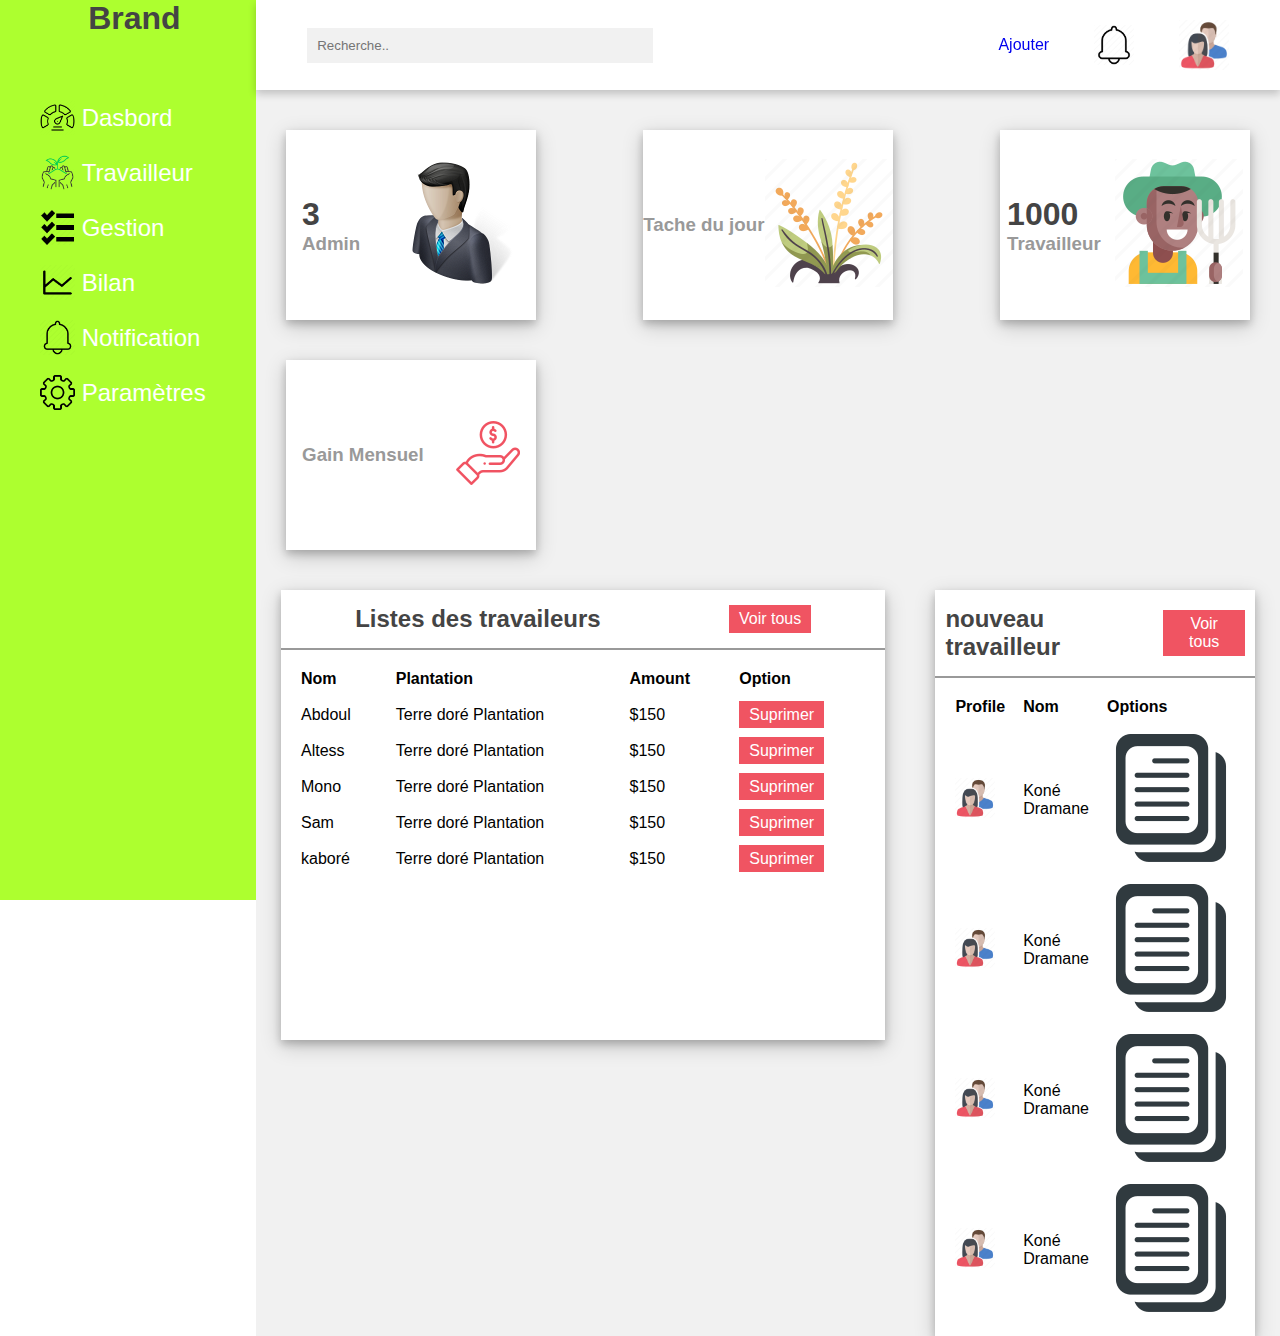
<file: index-admin.html>
<!DOCTYPE html>
<html lang="en">
<head>
    <meta charset="UTF-8">
    <meta http-equiv="X-UA-Compatible" content="IE=edge">
    <meta name="viewport" content="width=device-width, initial-scale=1.0">
    <title>ADMINSTRATEUR</title>
    <link rel="stylesheet" href="style-admin.css">
</head>
<body>
    <div class="side-menu">
        <div class="brand-name">
            <h1>Brand</h1>
        </div>
        <ul>
            <a href=""><i class="fa-solid fa-grid-horizontal fa-beat"></i> </a>
            <li> <img src="images/tb admin.png" alt="">&nbsp;<span> Dasbord</span></li>
            <li><img src="images/farmer.png" alt="">&nbsp;<span>Travailleur</span> </li>
            <li> <img src="images/task.webp" alt="">&nbsp;<span>Gestion</span>  </li>
            <li><img src="images/bilan.png" alt="">&nbsp;<span> Bilan</span></li>
            <li><img src="images/ic_notification-128.webp" alt="">&nbsp;<span>Notification</span> </li>
            <li><img src="images/__Settings-128.webp" alt="">&nbsp;<span>Paramètres</span> </li>

        </ul>
    </div>
    <div class="container">
        <div class="header">
            <div class="nav">
                <div class="search">
                    <input type="text" placeholder="Recherche..">
                </div>
                <div class="user">
                    <a href="#" class="btn"> Ajouter</a>
                    <img src="images/ic_notification-128.webp" alt="">
                    <div class="img-case">
                        <img src="images/users.webp" alt="">
                    </div>
                </div>
            </div>
        </div>
        <div class="content">
            <div class="cards">
                <div class="card">
                    <div class="box">
                        <h1>3</h1>
                        <h3>Admin</h3>
                    </div>
                    <div class="icon-case">
                        <img src="images/admin.webp" alt="">
                    </div>
                </div>
                <div class="card">
                    <div class="box">
                        <h3>Tache du jour</h3>
                    </div>
                    <div class="icon-case">
                        <img src="images/plants.webp" alt="">
                    </div>
                </div>
                <div class="card">
                    <div class="box">
                        <h1>1000</h1>
                        <h3>Travailleur</h3>
                    </div>
                    <div class="icon-case">
                        <img src="images/profession_avatar.webp" alt="">
                    </div>
                </div>
                <div class="card">
                    <div class="box">
                        <h3>Gain Mensuel</h3>
                    </div>
                    <div class="icon-case">
                        <img src="images/income.png" alt="">
                    </div>
                </div>
            </div>
            <div class="content-2">
                <div class="recent-payments">
                    <div class="title">
                        <h2>Listes des travaileurs</h2>
                        <a href="#" class="bnt"> Voir tous </a>
                    </div>
                    <table>
                        <tr>
                          <th>Nom</th>
                          <th>Plantation</th>
                          <th>Amount</th>
                          <th>Option</th>
                        </tr> 
                        <tr>
                            <td> Abdoul</td>
                            <td>Terre doré Plantation</td>
                            <td> $150</td>
                            <td> <a href="#" class="bnt">Suprimer</a></td>
                        </tr> 
                        <tr>
                            <td>Altess</td>
                            <td>Terre doré Plantation</td>
                            <td> $150</td>
                            <td> <a href="#" class="bnt">Suprimer</a></td>
                        </tr> 
                        <tr>
                            <td> Mono</td>
                            <td>Terre doré Plantation</td>
                            <td> $150</td>
                            <td> <a href="#" class="bnt">Suprimer</a></td>
                        </tr> 
                        <tr>
                            <td> Sam</td>
                            <td>Terre doré Plantation</td>
                            <td> $150</td>
                            <td> <a href="#" class="bnt">Suprimer</a></td>
                        </tr> 
                        <tr>
                            <td> kaboré</td>
                            <td>Terre doré Plantation</td>
                            <td> $150</td>
                            <td> <a href="#" class="bnt">Suprimer</a></td>
                        </tr> 
                      </table>
                </div>
                
                <div class="new-students">
                    <div class="title">
                        <h2>nouveau travailleur</h2>
                        <a href="#" class="bnt"> Voir tous </a>
                    </div>
                    <table>
                        <tr>
                            <th>Profile</th>
                            <th>Nom</th>
                            <th>Options</th>
                        </tr>
                        <tr>
                            <td><img src="images/users.webp" alt=""></td>
                            <td> Koné Dramane</td>
                            <td><img src="images/news-128 (1).webp" alt=""></td>
                        </tr>
                        <tr>
                            <td><img src="images/users.webp" alt=""></td>
                            <td> Koné Dramane</td>
                            <td><img src="images/news-128 (1).webp" alt=""></td>
                        </tr>
                        <tr>
                            <td><img src="images/users.webp" alt=""></td>
                            <td> Koné Dramane</td>
                            <td><img src="images/news-128 (1).webp" alt=""></td>
                        </tr>
                        <tr>
                            <td><img src="images/users.webp" alt=""></td>
                            <td> Koné Dramane</td>
                            <td><img src="images/news-128 (1).webp" alt=""></td>
                        </tr>
                    </table>
                </div>
            </div>
            
        </div>
    </div>
</body>
</html>
</file>
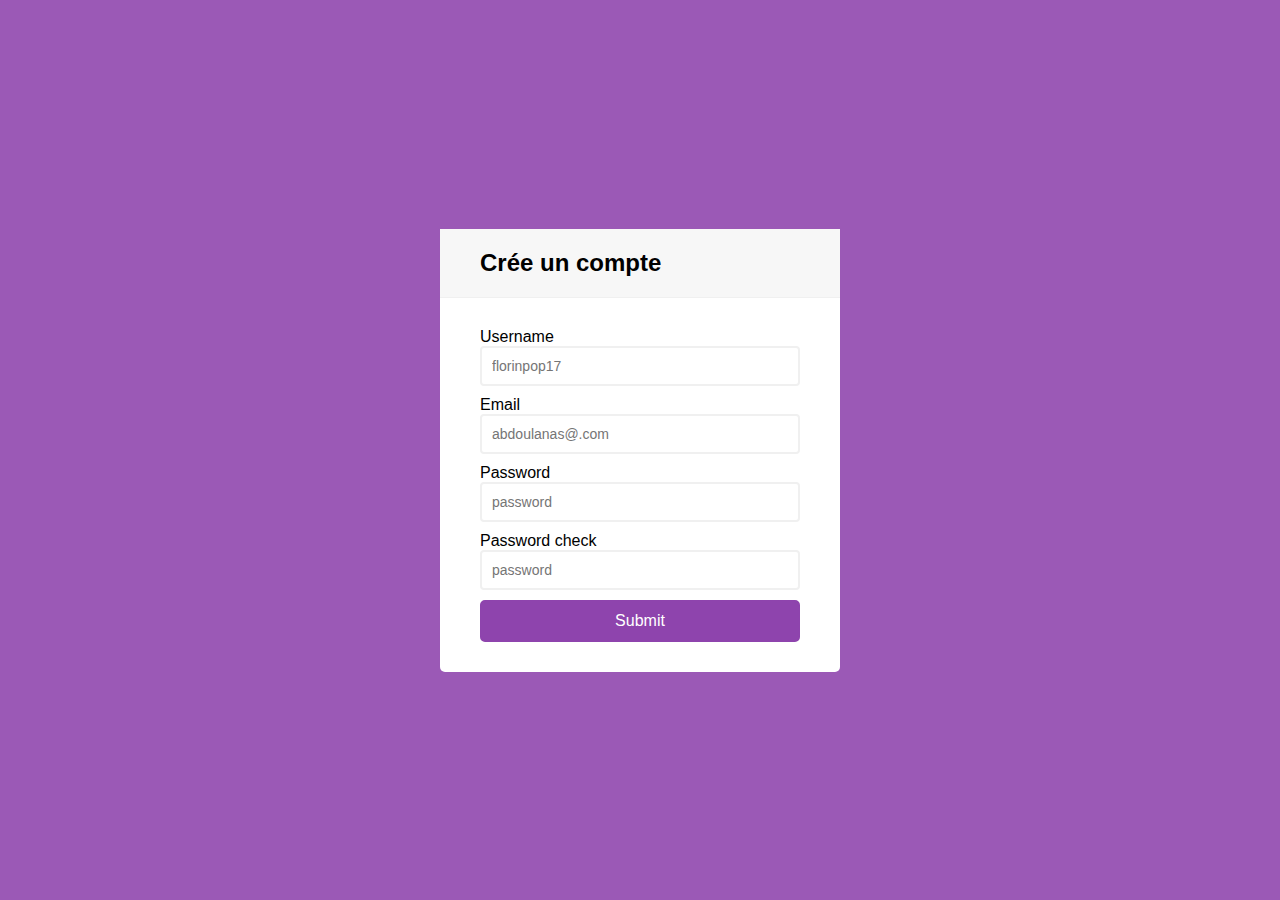
<file: index-inscription.html>
<!DOCTYPE html>
<html lang="en">
<head>
    <meta charset="UTF-8">
    <meta http-equiv="X-UA-Compatible" content="IE=edge">
    <meta name="viewport" content="width=device-width, initial-scale=1.0">
    <title>INSCRIPTION</title>
    <link rel="stylesheet" href="style-inscription.css">
</head>
<body>
    <div class="container">
        <div class="header">
            <h2> Crée un compte</h2>
        </div>
        <form class="form" id="form">
           <div class="form-control success">
            <label>Username</label>
            <input type="text" placeholder="florinpop17" id="username">
            <small>Error message</small>
           </div>
           
           <div class="form-control">
            <label>Email</label>
            <input type="email" placeholder="abdoulanas@.com" id="email">
            <small>Error message</small>
           </div>
           <div class="form-control error">
            <label>Password</label>
            <input type="password" placeholder="password" id="password">
            <small>Error message</small>
           </div>

           <div class="form-control error">
            <label>Password check</label>
            <input type="password" placeholder="password" id="password">
            <small>Error message</small>
           </div>

           <button>Submit</button>
        </form>
    </div>
    <script src="./script-inscription.js"></script>
</body>
</html>
</file>
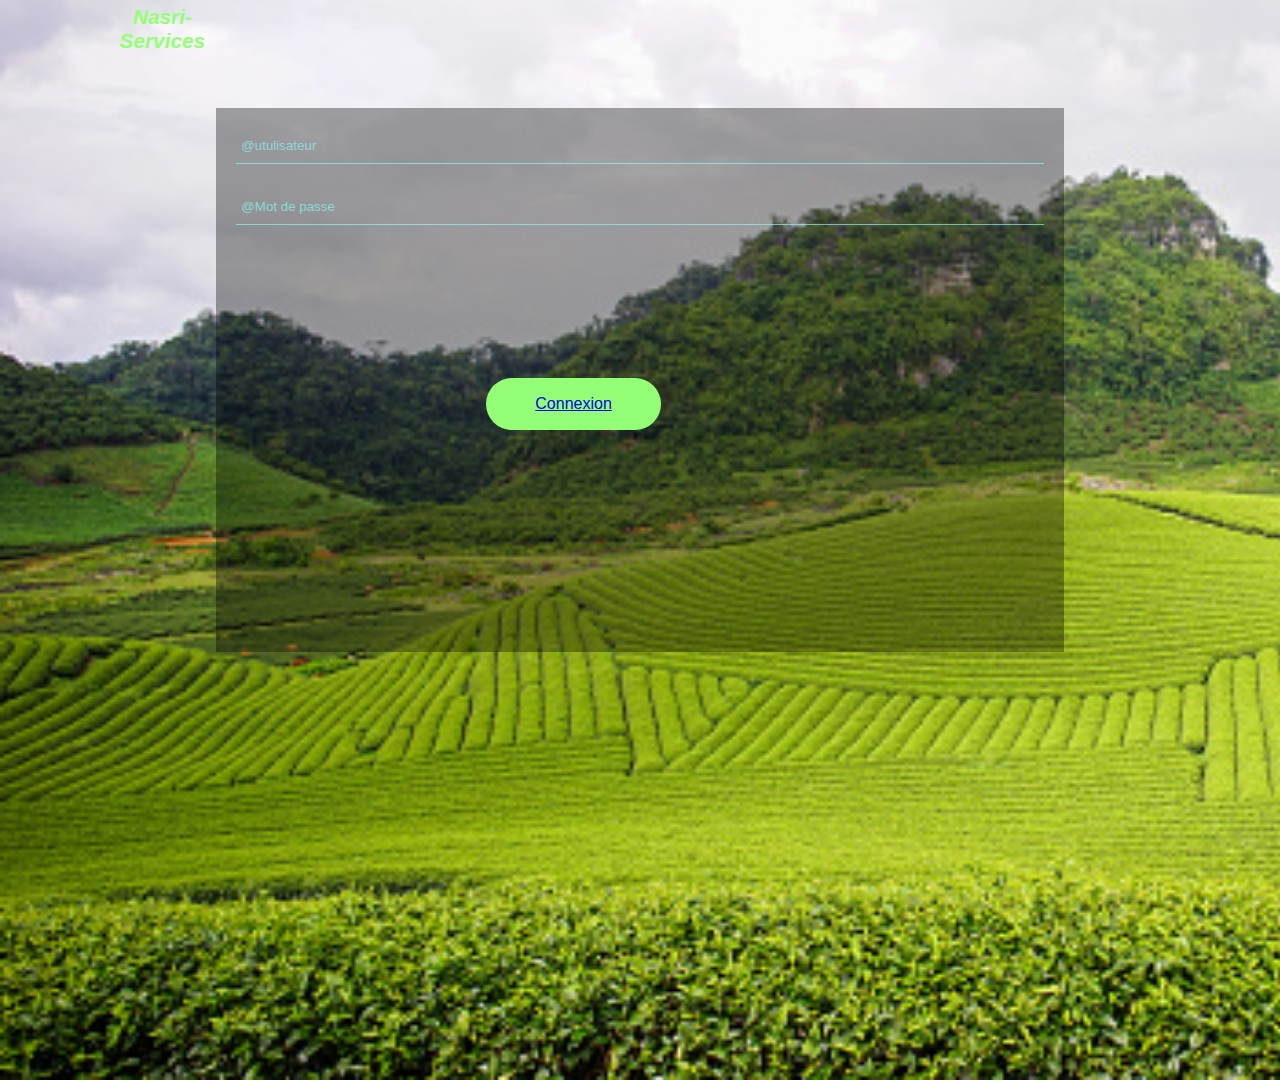
<file: index1.html>
<!DOCTYPE html>
<html lang="en">
<head>
    <meta charset="UTF-8">
    <meta http-equiv="X-UA-Compatible" content="IE=edge">
    <meta name="viewport" content="width=device-width, initial-scale=1.0">
    <title>formulaire</title>
    <link rel="stylesheet" href="style1.css">
</head>
<body>
    <div class="container">
        <nav>
            <a href="" class="logo">Nasri-Services</a>
        </nav>
        <section>
            <div class="sec-container">
                <div class="wrapper">
                    <div class="card">
                        <div class="card-header">
                            
                        </div>
                        <div class="card-body">
                            <form id="formlogin">
                                <input type="text" class="form-control" placeholder="@utulisateur">
                                <input type="password" class="form-control" placeholder="@Mot de passe">
                                <button class="formB"><a href="index2.html">Connexion</a></button>

                            </form>
                            <form id="formregister" class="toggleForm">
                                <input type="text" class="form-control" id="username" placeholder="username">
                                <input type="password" class="form-control" placeholder="@Mot de passe">
                                <input type="password" class="form-control" placeholder="@ Confirmer Mot de passe">
                               <button class="formR">Inscription</button>

                            </form>
                        </div>
                    </div>
                </div>
            </div>
        </section>

    </div>
    <script src="admin.js"></script>  
</body>
</html>
</file>
<file: style-admin.css>
*{
    margin: 0;
    padding: 0;
    box-sizing: border-box;
    font-family: sans-serif;
    }
    body{
        min-height: 100vh;
    }
    a{
        text-decoration: none;
    
    }
    li{
        list-style: none;
    
    }
    h1,h2{
    color:#444 ;
    }
    h3{
        color: #999;
    }
    
    .bnt{
        background: #f05462;
        color: white;
        padding:5px 10px ;
        text-align: center;
    }
    
     .bnt:hover {
       color: #f05462;
        background: white;
        padding: 3px 8px ;
        border: 3px solid #f05462;
    }
     .title{
        display: flex;
        align-items: center;
        justify-content: space-around;
        padding: 15px 10px;
        border-bottom: 2px solid #999;
     } 
     
     table{
        padding: 10px;
     }
     th,td{
        text-align: left;
        padding: 8px;
     }
    
    .side-menu{
        position: fixed;
        background: greenyellow;
        width: 21vw;
        min-height:100vh ;
        display: flex;
        flex-direction:column ;
    }
    .side-menu .brand-name{
        height: 10vh;
        display: flex;
        justify-content: center;
    
    }
    .side-menu li {
        font-size:24px ;
        padding:10px 40px ;
        color: white;
        display: flex;
        align-items: center;
    }
    .side-menu li:hover{
        background: white;
        color: #f05462;
    }
    li img{
        font-weight: 1Opx;
        max-width: 35px;
        color: white;
    }
    /*Deuxieme partie*/
    .container{
        position: absolute;
        right: 0;
        width: 80vw;
        height: 100vh;
        background: #f1f1f1;
    }
    .container .header{
        position: fixed;
        top: 0;
        right: 0;
        width:80vw;
        height: 10vh;
        background: white;
        display: flex;
        align-items: center;
        justify-content: center;
        box-shadow: 0 4px 8px 0 rgba(0, 0, 0, 0.2);
        z-index: 1;
    }
    .container .header .nav{
        width: 90%;
        display: flex;
        align-items: center;
    }
    .container .header .nav .search{
        flex: 3;
    
    }
    .container .header .nav .search input[type =text]{
        border: none;
        background: #f1f1f1;
        padding: 10px;
        width: 50%;
    }
    
    .container .header .nav .user{
        flex: 1;
        display: flex;
        justify-content: space-between;
        align-items: center;
    
    }
    .container .header .nav .user img{
        width: 40px;
        height: 40px;
    }
    .container .header  .nav .user .img-case{
        position: relative;
        width: 50px;
        height: 50px;
    
    }
    .container .header .nav .user .img-case img{
        position: absolute;
        top: 0;
        left: 0;
        width: 100%;
        height: 100%;
    }
    .container .content {
        position: relative;
        margin-top: 10vh;
        min-height: 90vh;
        background: #f1f1f1;
    
    }
    .container .content .cards{
        padding: 20px 15px;
        display: flex;
        align-items: center;
        justify-content: space-between;
        flex-wrap: wrap;
    }
    .container .content .cards .card{
        width: 250px;
        height: 190px;
        background: white;
        margin: 20px 15px;
        display: flex;
        align-items: center;
        justify-content:space-around ;
        box-shadow: 0 4px 8px 0 rgba(0, 0, 0, 0.2), 0 6px 20px  rgba(0, 0, 0, 0.19);
    
    }
    .container .content .content-2{
        min-height: 60vh;
        display: flex;
        justify-content: space-around;
        align-items: flex-start;
        flex-wrap: wrap;
    }
    .container .content .content-2 .recent-payments{
        min-height: 50vh;
        flex: 5;
        background: white;
        margin: 0 25px 25px 25px;
        box-shadow: 0 4px 8px 0 rgba(0, 0, 0, 0.2), 0 6px 20px  rgba(0, 0, 0, 0.19);
        display: flex;
        flex-direction: column;
    }
    .container .content .content-2 .new-students{
        flex: 2;
        background: white;
        min-height: 50vh;
        margin: 0 25px;
        box-shadow: 0 4px 8px 0 rgba(0, 0, 0, 0.2), 0 6px 20px  rgba(0, 0, 0, 0.19);
        display: flex;
        flex-direction: column;
    }
    .container .content .content-2 .new-students table td:nth-child(1) img{
        height:40px;
        width: 40px;
    }
    @media screen and (max-width:1050px){
        .side-menu li{
            font-size: 18px;
        }
        
    }
    @media screen and (max-width:940px){
        .side-menu li span{
            display: none;
        }
        .side-menu {
            align-items:center ;
        }
        .side-menu li img{
            width: 40px;
            height: 40px;
        }
        .side-menu li:hover{
            background: #f05462;
            padding: 8px 38px;
            border: 2px solid white;
        }
    }
    @media screen and (max-width:940px){
      .brand-name h1{
        font-size: 16px;
    
      }  
      .container .content .cards{
        justify-content:center ;
      }
      .side-menu li img{
        width: 30px;
        height: 30px;
      }
      .container .content .content-2 .recent-payments table th:nth-child(2),
      .container .content .content-2 .recent-payments table td:nth-child(2){
        display: none;
      }
    }
</file>
<file: style-inscription.css>
@import url('https://fonts.googleapis.com/css?family=Open+Sans:400,500&display=swap');

*{
    margin: 0;
    padding: 0;
    box-sizing: border-box;
    font-family: sans-serif;
    }
    body{
        background: #9b59b6;
        display: flex;
        align-items: center;
        justify-content:center;
        min-height: 100vh;
        margin: 0;
    }
    .container{
        background-color: #fff;
        border-radius: 5px;
        box-shadow: O 2px 5px rgba(0,0,0,0.3);
        width: 400px; 
        max-width: 100%;
    }
    .header{
        background-color: #f7f7f7;
        border-bottom: 1px solid #f0f0f0;
        padding: 20px 40px;

    }
    .form{
        padding: 30px 40px;
    }
    .form-control{
        margin-bottom:10px;
       /* padding-bottom: 20px;*/
        position: relative;
    }
    .form-control label{
       /* display: inline-block;*/
        margin-bottom: 5px;
    }
    .form-control input{
        border: 2px solid #f0f0f0;
        border-radius: 4px;
        display: block;
        font-size: 14px;
        padding: 10px;
        width: 100%;
    }
    .form-control .success input{
        border-color: #2ecc71;

    }
    .form-control .error input{
        border-color: #e74c3c;

    }

    .form-control small{
        visibility: hidden;
        position: absolute;
        bottom: 0;
        left: 0;
    }
    .form-control .error small{
        color:#e74c3c ;
        visibility: visible;
    }
    .form button{
        background-color: #8e44ad;
        border: 2px solid #8e44ad;
        border-radius: 5px;
        color: #fff;
        display: block;
        width: 100%;
        padding: 10px;
        font-size: 16px;
       
    }
</file>
<file: style1.css>
*{
    margin: 0;
    padding: 0;
    box-sizing: border-box;
    font-family: sans-serif;
    outline: none;
}
.container{
    
    position: relative;
    height: 120vh;
    width: 100%;
    padding: 0 8%;
    background-image: url('images/image.jpeg');
   background: linear-gradient(rgba(0,0,0,0.4,),transparent);
   background-size: cover;
}
nav{
    display: flex;
    justify-content: space-between;
    text-align: center;
    flex-wrap: wrap;
    padding: 5px 0;
}
nav .logo{
    width: 120px;
    cursor: pointer;
    font-size: 1.3em;
    font-style: oblique;
    font-weight: bold;
    text-decoration: none;
    color: #94fe76;
}

.bnts{
    padding: 10px 20px;
    font-size: 1.2rem;
    font-weight: bold;
    font-style: italic;
    margin-top: 0;
    background-color: transparent;
    color: #94fe76;
    border: 1px solid transparent;
    transition: border-color 0.3;
}
button .bnts:hover{
    color: #94fe76;

}
section{
    display: flex;
    justify-content: center;
    align-items: center;
    margin: 50px 0;
}
.wrapper{
    display: flex;
    justify-content: center;
    align-items: center;
    flex: auto;
}
.wrapper .card{
    width: 100%;
    padding: 20px;
    background-color: rgba(0 0 0/35%);

}
/*.card-header{
    display: flex;
    justify-content: space-evenly;
    align-items: center;
    margin: 30px 20px 0;
    font-size: 1.1rem;
    color: #94fe76;
    box-shadow: 2px 3px 8px #d3f7ff71 ;
    border-radius: 50px;
}*/
/*.card-header .form-header{
    flex: 50%;
    text-align: center;
    padding: 10px 0;
    border: 1px solid transparent;
    border-radius: 50px;
    user-select: none;
    cursor: pointer;
    box-shadow: inset 1px 1px 2px rgb(19 210 177/55%),inset -1px 1px 2px rgb(19 210 177/55%),inset -1px -1px 2px rgb(19 210 177/55%),inset 1px -1px 2px rgb(19 210 177/55%);
    border-color: #94fe76;
    transition: border-color .3S, box-shadow .3S;
   
}*/
/*.card{
    display: flex;
    flex-wrap: nowrap;
    padding: 40px 0;
    text-align: center;

}*/
form{
    flex: 0 0 100%;
}
.toggleForm{
    visibility: hidden;
    opacity: 0;
    transition: opacity 0.3s ,visibility 0.3s;
}
.form-control{
    width: 100%;
    border: none;
    border-bottom: 1px solid rgba(135 255 249 /65%);
    background: none;
    outline: none;
    padding: 10px 5px;
    margin-bottom: 25px;
    color: #fff;
}
.form-control::placeholder{
    color: rgba(135 255 249 /65%);
}
.formB{
    margin-left: 250px;
    border: 1px solid transparent;
    padding: 1rem 3rem;
    background-color: #94fe76;
    border-radius: 50px;
    margin-top: 8rem;
    font-size: 1rem;
    transition: transform 0.3s, box-shadow 0.3s;
}
.formB:hover{
box-shadow: 3px 5px 15px #94fe76;
transform: translateY(5);
}
/*.formB{
    margin-left: 250px;
    margin-bottom: 8em;
}*/
</file>
